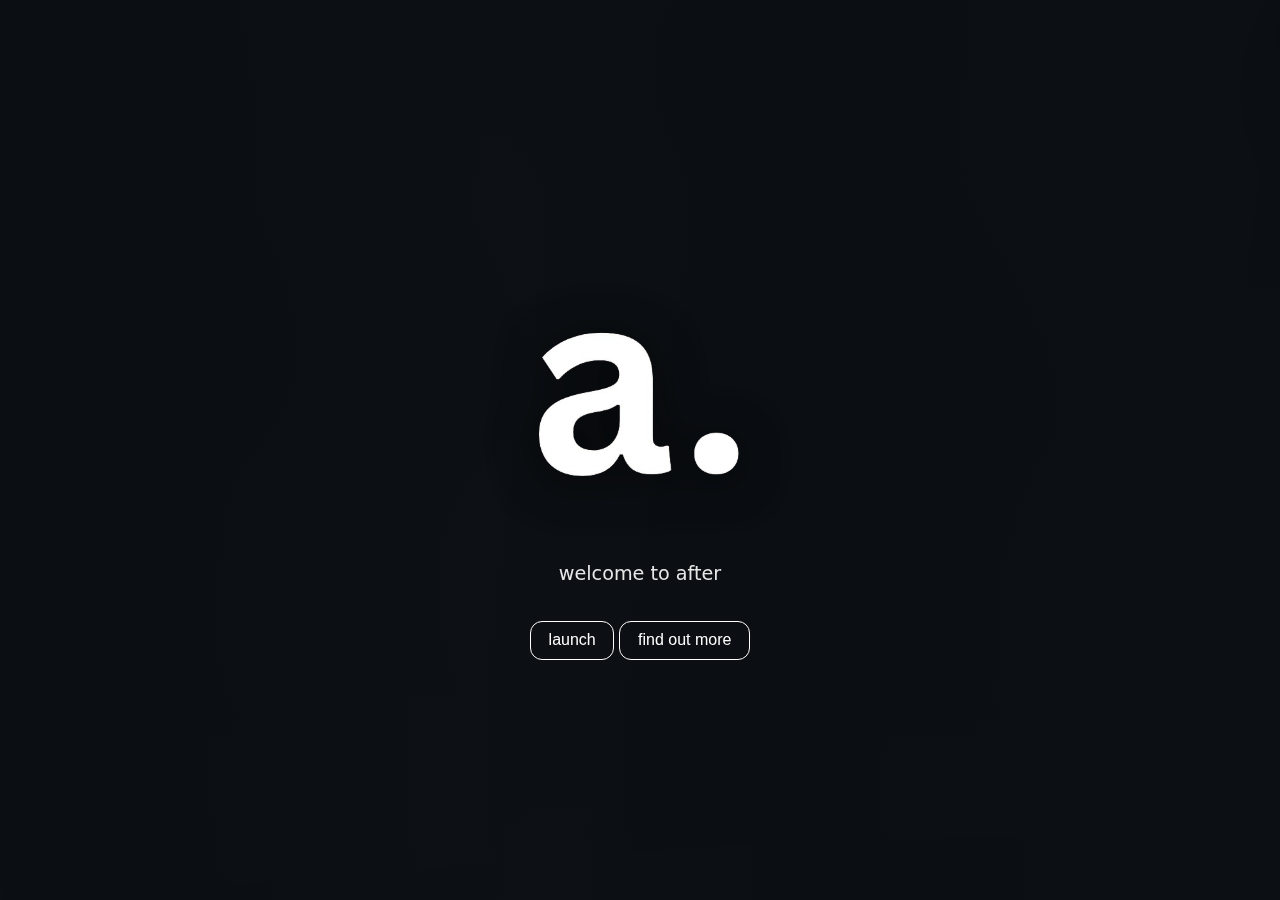
<file: index.html>
<!DOCTYPE html>
<html lang="en">
<head>
  <meta charset="utf-8" />
  <meta name="viewport" content="width=device-width, initial-scale=1" />
  <title>after — welcome</title>
  <link rel="stylesheet" href="res/style.css" />
  <link href="https://fonts.googleapis.com/css2?family=Lexend:wght@300;400;500;700&display=swap" rel="stylesheet">
  <style>
    /* Landing-only helpers (kept inline so app CSS stays untouched) */
    .landing-wrap {
      position: fixed; inset: 0; z-index: 1;
      display: flex; align-items: center; justify-content: center;
      padding: 2rem;
    }
    .landing-card {
      display: inline-block;
      text-align: center;
    }
    .landing-logo {
      width: min(320px, 60vw); height: auto; display: block;
      filter: drop-shadow(0 6px 24px rgba(0,0,0,.6));
    }
    .landing-title { font-size: 1.2rem; opacity: 0.9; }
    .landing-btn {
      margin-top: .5rem;
      border: 1px solid #fff; background: transparent; color: #fff;
      border-radius: 12px; padding: .6rem 1.1rem; font-size: 1rem; cursor: pointer;
      transition: background .2s ease, transform .05s ease;
    }
    .landing-btn:hover { background: rgba(255,255,255,.12); }
    .landing-btn:active { transform: translateY(1px); }
  </style>
</head>
<body>
  <!-- Same background as the app -->
  <div class="bg-svg" aria-hidden="true">
    <object data="res/bg.svg" type="image/svg+xml"></object>
  </div>

  <div class="landing-wrap">
    <div class="landing-card">
      <img class="landing-logo" src="res/graphics/logo-white-noback.png" alt="after logo" />
      <div class="landing-title">welcome to after</div><br>
      <a href="app.html"><button class="landing-btn">launch</button></a> <a href="about.html"><button class="landing-btn">find out more</button></a>
    </div>
  </div>
</body>
</html>
</file>
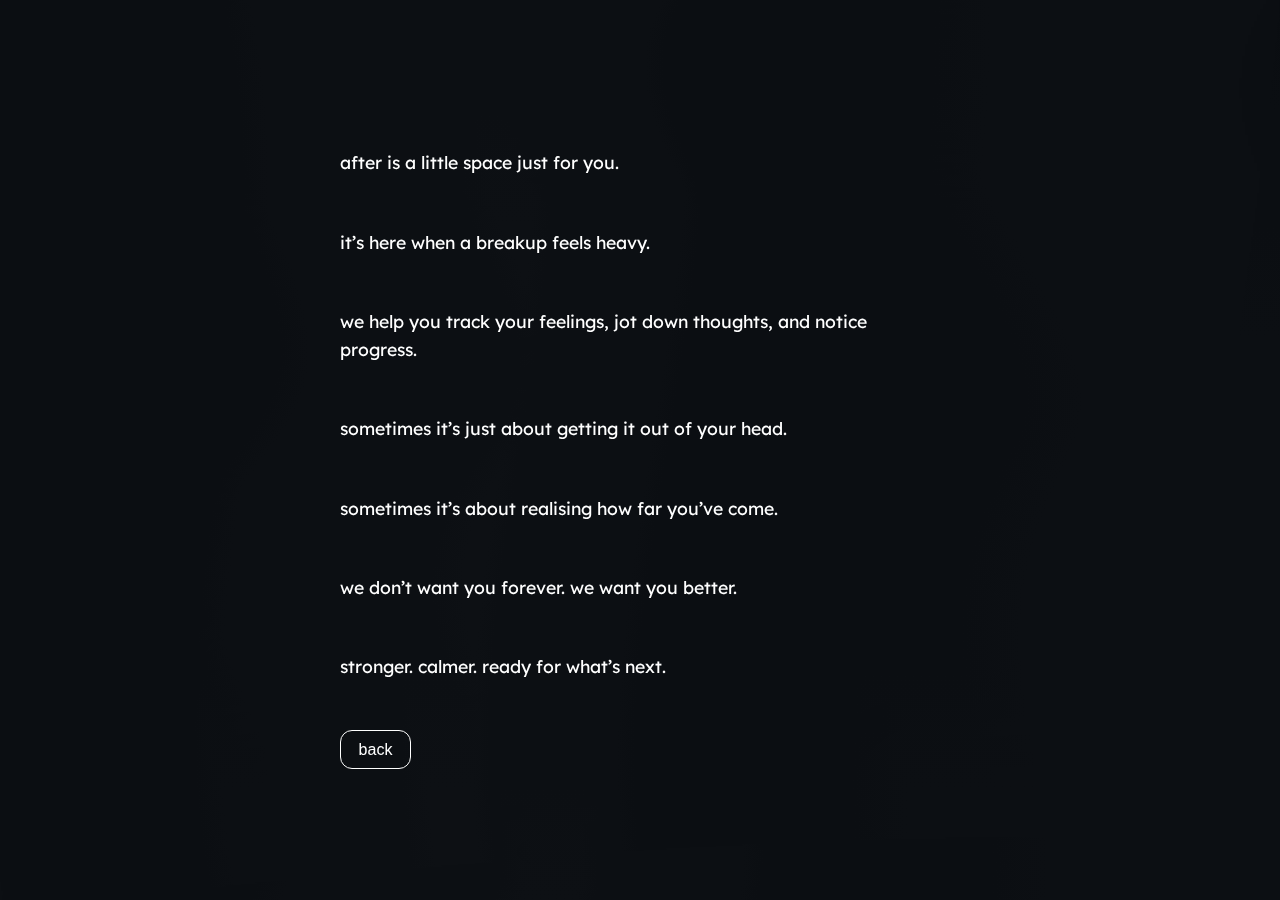
<file: about.html>
<!DOCTYPE html>
<html lang="en">
<head>
  <meta charset="utf-8" />
  <meta name="viewport" content="width=device-width, initial-scale=1" />
  <title>after — welcome</title>
  <link rel="stylesheet" href="res/style.css" />
  <link href="https://fonts.googleapis.com/css2?family=Lexend:wght@300;400;500;700&display=swap" rel="stylesheet">
  <style>
  
	body {
	  font-family: 'Lexend', system-ui, -apple-system, Segoe UI, Roboto, Helvetica, Arial, "Apple Color Emoji", "Segoe UI Emoji";
	}
    .about-wrap {
      position: fixed; inset: 0; z-index: 1;
      display: flex; align-items: center; justify-content: center;
      padding: 2rem;
    }
    .about-card {
      max-width: 600px;
      text-align: left;
      display: flex; flex-direction: column;
      gap: 1rem;
      font-size: 1.1rem;
      line-height: 1.6;
    }
    .about-btn {
      margin-top: 1rem;
      border: 1px solid #fff;
      background: transparent;
      color: #fff;
      border-radius: 12px;
      padding: .6rem 1.1rem;
      font-size: 1rem;
      cursor: pointer;
      width: fit-content;
      transition: background .2s ease, transform .05s ease;
    }
    .about-btn:hover { background: rgba(255,255,255,.12); }
    .about-btn:active { transform: translateY(1px); }
  </style>
</head>
<body>
  <!-- Same background as app/landing -->
  <div class="bg-svg" aria-hidden="true">
    <object data="res/bg.svg" type="image/svg+xml"></object>
  </div>

  <div class="about-wrap">
    <div class="about-card">
      <p>after is a little space just for you.</p>
      <p>it’s here when a breakup feels heavy.</p>
      <p>we help you track your feelings, jot down thoughts, and notice progress.</p>
      <p>sometimes it’s just about getting it out of your head.</p>
      <p>sometimes it’s about realising how far you’ve come.</p>
      <p>we don’t want you forever. we want you better.</p>
      <p>stronger. calmer. ready for what’s next.</p>
      <a href="index.html"><button class="about-btn">back</button></a>
    </div>
  </div>
</body>
</html>
</file>
<file: res/style.css>
/* ============================================================
   After — Base layout (additions for Release 0.2)
   ============================================================ */

:root {
  --bg: #0b0f14;
  --bg-elev: #111a;
  --text: #ffffff;
  --muted: #b7c0cd;
  --border: rgba(255,255,255,0.12);
  --accent: #5b8cff;
  --danger: #ff6b6b;
}

/* Basic shell */
html, body {
  margin: 0;
  padding: 0;
  background: var(--bg);
  color: var(--text);
  font: 16px/1.5 system-ui, -apple-system, Segoe UI, Roboto, Helvetica, Arial, "Apple Color Emoji", "Segoe UI Emoji";
  height: 100%;
}

.app-header {
  display: flex;
  align-items: center;
  justify-content: space-between;
  padding: 12px 16px;
  border-bottom: 1px solid var(--border);
  position: sticky;
  top: 0;
  backdrop-filter: blur(8px);
  background: rgba(11, 15, 20, 0.65);
  z-index: 10;
}

.app-logo {
  color: var(--text);
  text-decoration: none;
  font-weight: 700;
  letter-spacing: 0.5px;
}

.app-header-right {
  display: flex;
  gap: 8px;
  align-items: center;
}

.app-root {
  min-height: calc(100vh - 56px);
  display: grid;
  place-items: center;
  padding: 16px;
}

.conversation {
  width: min(820px, 92vw);
  display: flex;
  flex-direction: column;
  gap: 14px;
  position: relative;
}

.bg-svg {
  position: fixed;
  inset: 0;
  opacity: 0.18;
  z-index: 0;
}

.bg-svg object { width: 100%; height: 100%; }

.screen {
  position: relative;
  padding: 18px 18px 20px;
  border-radius: 16px;
  border: 1px solid var(--border);
  background: rgba(255,255,255,0.04);
  box-shadow: 0 12px 40px rgba(0,0,0,0.28);
  display: flex;
  flex-direction: column;
  gap: 10px;
  transition: opacity 1.6s ease, transform 1.6s ease;
}

.screen--fading {
  opacity: 0;
  transform: translateY(-14px);
}

.message {
  margin: 0;
  line-height: 1.5;
  font-size: 1.05rem;
  opacity: 0;
  animation: messageFade 1.4s ease forwards;
}

.message.typing {
  opacity: 0.6;
  animation-duration: 0.6s;
}

@keyframes messageFade {
  from { opacity: 0; transform: translateY(8px); }
  to { opacity: 1; transform: translateY(0); }
}

.message-input {
  width: 100%;
  padding: 11px 12px;
  border-radius: 12px;
  border: 1px solid var(--border);
  background: rgba(255,255,255,0.08);
  color: #fff;
  font-size: 1rem;
  outline: none;
  opacity: 0;
  animation: messageFade 1s ease forwards;
}

.message-input:focus {
  border-color: color-mix(in oklab, var(--accent), white 20%);
  box-shadow: 0 0 0 2px rgba(91, 140, 255, 0.25);
}

.choice-row {
  display: flex;
  gap: 10px;
  flex-wrap: wrap;
  margin-top: 6px;
}

.choice-button {
  padding: 10px 12px;
  border-radius: 12px;
  border: 1px solid var(--border);
  background: rgba(255,255,255,0.08);
  color: #fff;
  cursor: pointer;
  min-width: 44px;
  opacity: 0;
  animation: messageFade 0.8s ease forwards;
}

.choice-button:disabled { opacity: 0.5; cursor: not-allowed; }
.choice-button:hover:not(:disabled) { filter: brightness(1.08); }

.toast {
  position: fixed;
  bottom: 18px;
  left: 50%;
  transform: translate(-50%, 30px);
  background: rgba(0,0,0,0.8);
  border: 1px solid var(--border);
  color: #fff;
  padding: 12px 16px;
  border-radius: 12px;
  opacity: 0;
  pointer-events: none;
  transition: opacity 0.3s ease, transform 0.3s ease;
  z-index: 10000;
}

.toast.show {
  opacity: 1;
  transform: translate(-50%, 0);
}
}

/* Buttons */
.btn {
  padding: 10px 14px;
  border-radius: 10px;
  border: 1px solid var(--border);
  background: rgba(255,255,255,0.06);
  color: var(--text);
  cursor: pointer;
}

.btn:hover { filter: brightness(1.06); }
.btn:active { transform: translateY(1px); }

.btn-primary {
  background: var(--accent);
  border-color: var(--accent);
  color: #fff;
}

.btn-ghost {
  background: transparent;
}

.btn-danger {
  background: transparent;
  border-color: color-mix(in oklab, var(--danger), white 10%);
  color: color-mix(in oklab, var(--danger), white 10%);
}

.small { font-size: 0.9rem; padding: 7px 10px; border-radius: 8px; }
.xsmall { font-size: 0.8rem; padding: 5px 8px; border-radius: 8px; }

/* Muted text */
.muted { color: var(--muted); }

/* ===== Daily Journal Prompt ===== */
.journal-overlay {
  position: fixed; inset: 0;
  background: rgba(0,0,0,0.5);
  display: grid; place-items: center;
  z-index: 9999;
}

.journal-overlay.hidden { display: none; }

.journal-modal {
  width: min(680px, 92vw);
  background: var(--bg-elev);
  backdrop-filter: blur(6px);
  border: 1px solid var(--border);
  border-radius: 16px;
  padding: 20px;
  color: var(--text);
}

.journal-title { margin: 0 0 6px; font-size: 1.2rem; }
.journal-subtitle { margin: 0 0 12px; color: var(--muted); }

.journal-textarea {
  width: 100%; resize: vertical;
  padding: 10px 12px;
  border-radius: 10px;
  border: 1px solid rgba(255,255,255,0.15);
  background: rgba(0,0,0,0.35);
  color: #fff;
  outline: none;
  min-height: 120px;
}

.journal-textarea:focus {
  border-color: rgba(255,255,255,0.35);
}

.journal-actions {
  margin-top: 12px;
  display: flex; gap: 10px; flex-wrap: wrap;
}

.journal-notice {
  margin-top: 10px;
  min-height: 1.2em;
  font-size: 0.95rem;
  color: #b9ffb2; /* success green */
}

/* ===== Journal List Screen ===== */
.journal-list-overlay {
  position: fixed; inset: 0;
  background: rgba(0,0,0,0.5);
  display: grid; place-items: center;
  z-index: 9998;
}

.journal-list-overlay.hidden { display: none; }

.journal-list-modal {
  width: min(860px, 94vw);
  max-height: min(80vh, 900px);
  overflow: hidden;
  display: grid;
  grid-template-rows: auto auto 1fr;
  gap: 10px;
  background: var(--bg-elev);
  backdrop-filter: blur(6px);
  border: 1px solid var(--border);
  border-radius: 16px;
  padding: 16px;
  color: var(--text);
}

.journal-list-head {
  display: flex;
  align-items: center;
  justify-content: space-between;
}

.journal-list-meta {
  display: flex;
  align-items: center;
  gap: 8px;
  justify-content: flex-start;
  color: var(--muted);
  padding: 4px 0 0;
  border-top: 1px dashed var(--border);
}

.journal-list {
  overflow: auto;
  padding: 4px 2px 8px;
  display: grid;
  gap: 10px;
}

.journal-empty {
  padding: 10px;
  border: 1px dashed var(--border);
  border-radius: 12px;
}

.journal-item {
  border: 1px solid var(--border);
  border-radius: 12px;
  padding: 12px;
  background: rgba(255,255,255,0.03);
}

.journal-item-head {
  display: flex;
  align-items: center;
  justify-content: space-between;
  gap: 8px;
  margin-bottom: 6px;
}

.journal-item-date {
  font-weight: 600;
}

.journal-item-text {
  margin: 0;
  white-space: pre-wrap;
  overflow-wrap: anywhere;
}

/* Scrollbars (nice-to-have) */
.journal-list::-webkit-scrollbar { width: 10px; }
.journal-list::-webkit-scrollbar-thumb {
  background: rgba(255,255,255,0.15);
  border-radius: 10px;
}
</file>
